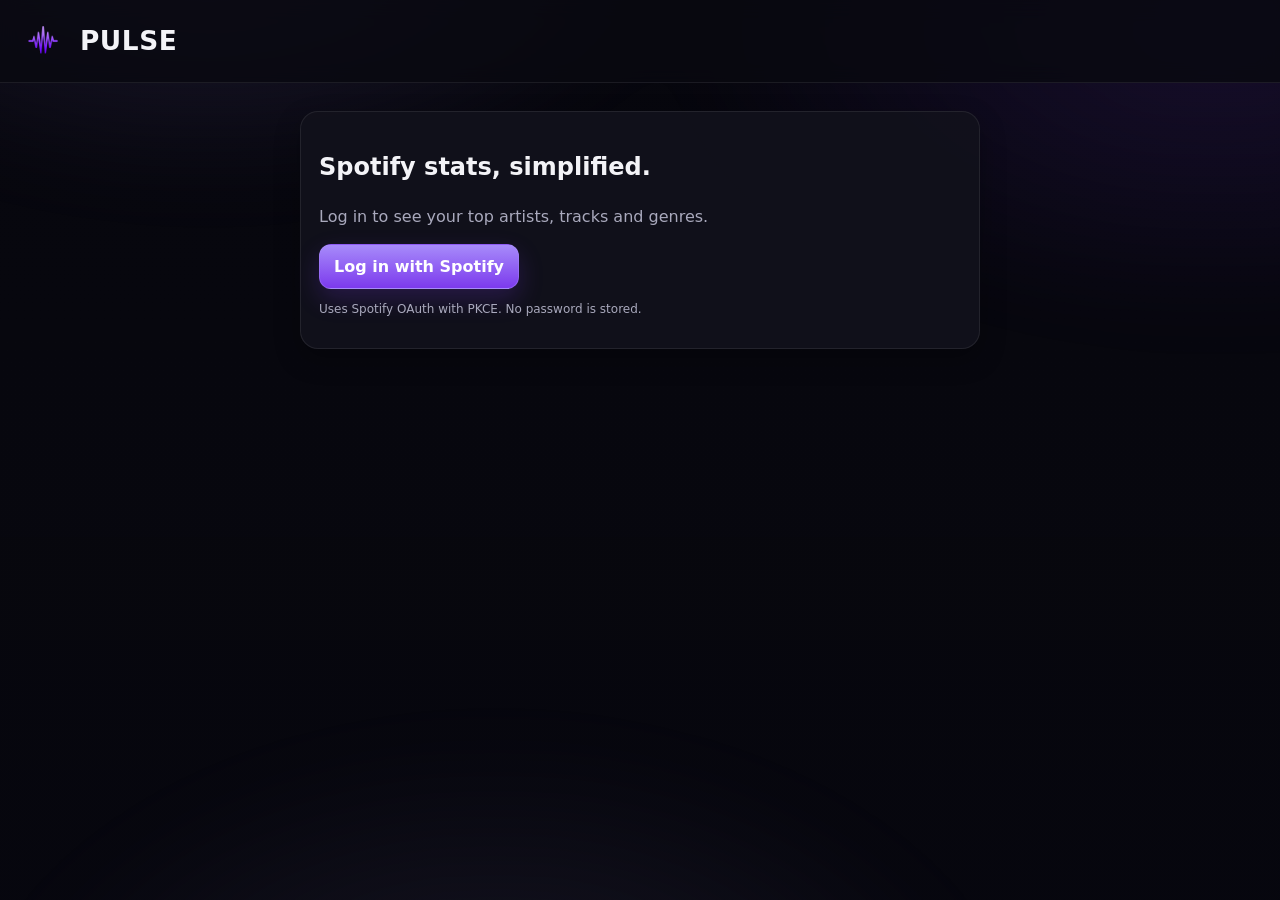
<file: index.html>
<!doctype html>
<html lang="en">
<head>
  <meta charset="utf-8" />
  <meta name="viewport" content="width=device-width,initial-scale=1" />
  <link rel="icon" type="image/png" href="images/favicon.png">
  <title>Pulse</title>
  <link rel="stylesheet" href="style.css" />
</head>
<body>
  <header class="topbar">
    <a href="index.html" class="topbar-left topbar-home" aria-label="Go to Pulse homepage">
      <img src="images/Pulse_Logo.png" alt="Pulse logo" class="logo">
      <div class="brand">PULSE</div>
    </a>

    <div class="actions">
      <a id="settingsBtn" href="settings.html" class="btn ghost hidden">Settings</a>
      <button id="logoutBtn" class="btn ghost hidden" type="button">Log out</button>
    </div>
  </header>

  <main class="container">
    <section id="landing" class="card landing-card">
      <h1>Spotify stats, simplified.</h1>
      <p class="muted">Log in to see your top artists, tracks and genres.</p>
      <button id="loginBtn" class="btn primary" type="button">Log in with Spotify</button>
      <p class="tiny muted">Uses Spotify OAuth with PKCE. No password is stored.</p>
    </section>

    <section id="dashboard" class="hidden">
      <div class="profile card">
        <div class="profile-left">
          <img id="avatar" class="avatar" alt="Avatar" />
          <div>
            <div id="displayName" class="name">—</div>
            <div id="email" class="muted tiny">—</div>
          </div>
        </div>

        <div class="range">
          <button class="chip active" data-range="short_term" type="button">4 weeks</button>
          <button class="chip" data-range="medium_term" type="button">6 months</button>
          <button class="chip" data-range="long_term" type="button">1 year</button>
        </div>
      </div>

      <div class="grid grid-3">
        <section class="card">
          <div class="section-title">
            <h2>Top Artists</h2>
            <span id="artistsStatus" class="muted tiny"></span>
          </div>
          <div id="artists" class="items"></div>
        </section>

        <section class="card">
          <div class="section-title">
            <h2>Top Tracks</h2>
            <span id="tracksStatus" class="muted tiny"></span>
          </div>
          <div id="tracks" class="items"></div>

          <div class="section-actions">
            <button id="createPlaylistBtn" class="btn primary btn-full" type="button">
              Create playlist
            </button>
            <div id="playlistStatus" class="tiny muted"></div>
          </div>
        </section>

        <section class="card">
          <div class="section-title">
            <h2>Top Genres</h2>
            <span id="genresStatus" class="muted tiny"></span>
          </div>
          <div id="genres" class="items"></div>
        </section>
      </div>

      <section id="errorBox" class="card error hidden"></section>
    </section>
  </main>

  <script type="module" src="./app.js"></script>
</body>
</html>
</file>
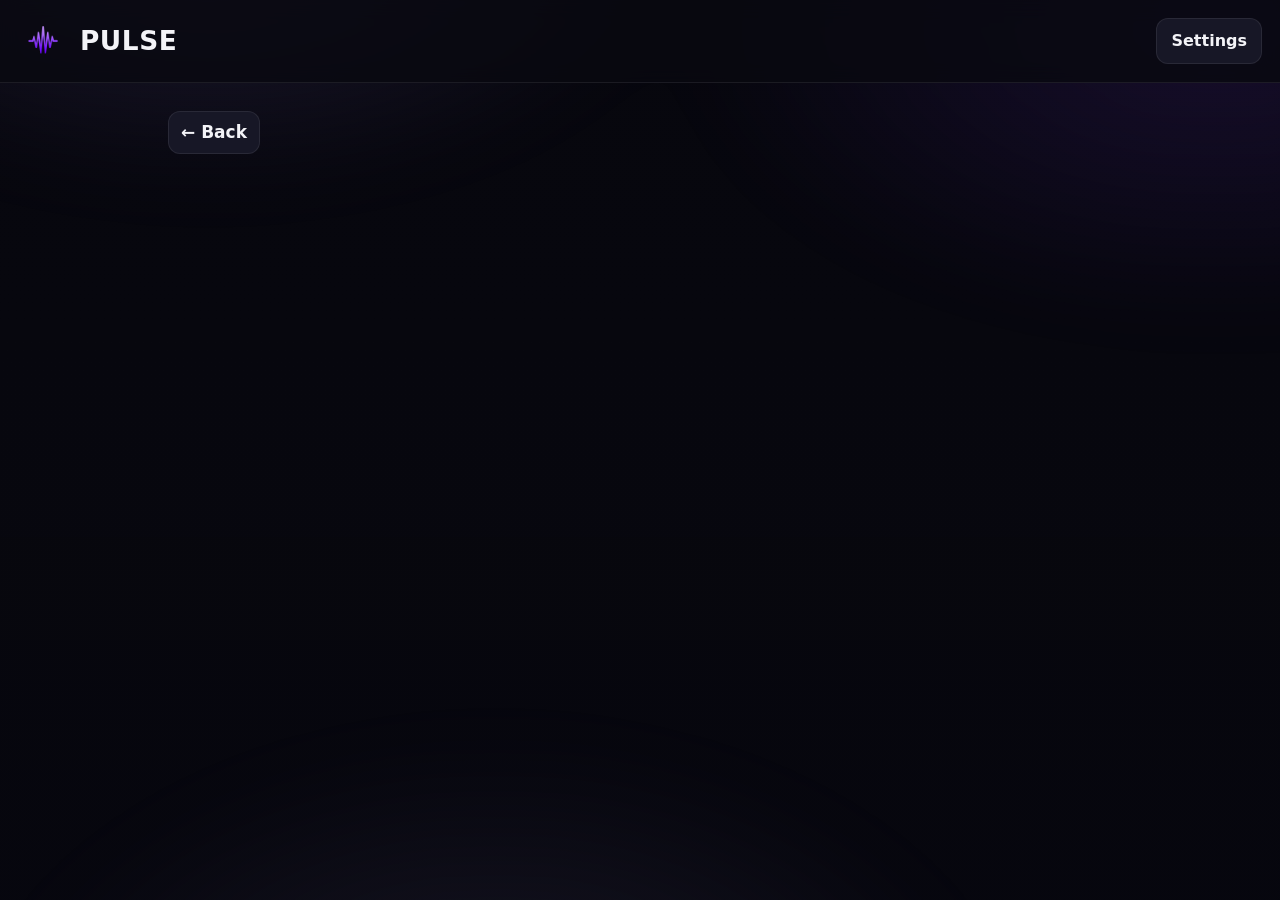
<file: details.html>
<!doctype html>
<html lang="en">
<head>
  <meta charset="utf-8" />
  <meta name="viewport" content="width=device-width,initial-scale=1" />
  <link rel="icon" type="image/png" href="images/favicon.png">
  <title>Pulse - Details</title>
  <link rel="stylesheet" href="style.css" />
</head>
<body>
  <header class="topbar">
    <a href="index.html" class="topbar-left topbar-home" aria-label="Go to Pulse homepage">
      <img src="images/Pulse_Logo.png" alt="Pulse logo" class="logo">
      <div class="brand">PULSE</div>
    </a>

    <div class="actions">
      <a href="settings.html" class="btn ghost">Settings</a>
      <button id="logoutBtn" class="btn ghost hidden" type="button">Log out</button>
    </div>
  </header>

  <main class="container details-page">
    <button id="backBtn" class="back-link" type="button">← Back</button>

    <section id="detailsCard" class="card hidden">
      <div class="details-hero">
        <img id="heroImg" class="details-img" alt="" />

        <div class="details-head">
          <div id="heroType" class="muted tiny">—</div>
          <h1 id="heroTitle" class="details-title">—</h1>
          <div id="heroSub" class="muted">—</div>

          <div id="heroStats" class="details-stats"></div>

          <div class="details-actions">
            <a id="openSpotify" class="btn primary spotify-link" href="#" target="_blank" rel="noopener">
              Open in Spotify
            </a>
          </div>

          <div id="apiNote" class="muted tiny"></div>
        </div>
      </div>
    </section>

    <section id="listCard" class="card details-list-card hidden">
      <div class="section-title">
        <h2 id="listTitle">—</h2>
        <span id="listStatus" class="muted tiny"></span>
      </div>
      <div id="listItems" class="items"></div>
    </section>

    <section id="errorBox" class="card error hidden"></section>
  </main>

  <script type="module" src="./details.js"></script>
</body>
</html>
</file>
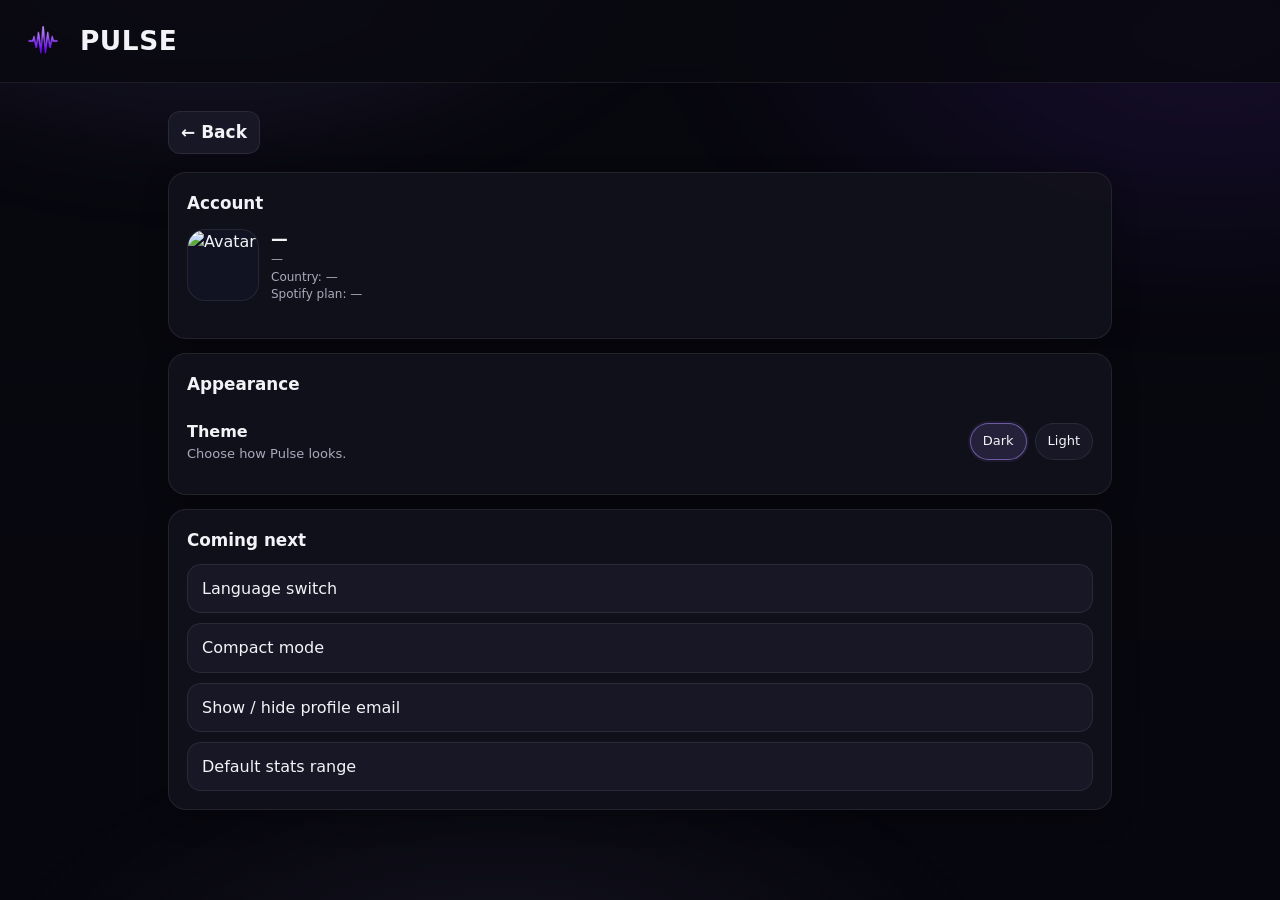
<file: settings.html>
<!doctype html>
<html lang="en">
<head>
  <meta charset="utf-8" />
  <meta name="viewport" content="width=device-width,initial-scale=1" />
  <link rel="icon" type="image/png" href="images/favicon.png">
  <title>Pulse - Settings</title>
  <link rel="stylesheet" href="style.css" />
</head>
<body>
  <header class="topbar">
    <a href="index.html" class="topbar-left topbar-home" aria-label="Go to Pulse homepage">
      <img src="images/Pulse_Logo.png" alt="Pulse logo" class="logo">
      <div class="brand">PULSE</div>
    </a>

    <div class="actions">
      <button id="logoutBtn" class="btn ghost hidden" type="button">Log out</button>
    </div>
  </header>

  <main class="container settings-page">
    <button id="backBtn" class="back-link" type="button">← Back</button>

    <section class="card">
      <div class="section-title">
        <h2>Account</h2>
      </div>

      <div class="profile settings-profile">
        <div class="profile-left">
          <img id="avatar" class="avatar avatar-lg" alt="Avatar" />
          <div>
            <div id="displayName" class="name">—</div>
            <div id="email" class="muted tiny">—</div>
            <div id="country" class="muted tiny">Country: —</div>
            <div id="plan" class="muted tiny">Spotify plan: —</div>
          </div>
        </div>
      </div>
    </section>

    <section class="card settings-card">
      <div class="section-title">
        <h2>Appearance</h2>
      </div>

      <div class="settings-group">
        <div class="setting-row">
          <div>
            <div class="setting-title">Theme</div>
            <div class="setting-sub">Choose how Pulse looks.</div>
          </div>

          <div class="theme-switch">
            <button id="themeDarkBtn" class="chip active" type="button">Dark</button>
            <button id="themeLightBtn" class="chip" type="button">Light</button>
          </div>
        </div>
      </div>
    </section>

    <section class="card settings-card">
      <div class="section-title">
        <h2>Coming next</h2>
      </div>

      <div class="settings-list">
        <div class="settings-note">Language switch</div>
        <div class="settings-note">Compact mode</div>
        <div class="settings-note">Show / hide profile email</div>
        <div class="settings-note">Default stats range</div>
      </div>
    </section>

    <section id="errorBox" class="card error hidden"></section>
  </main>

  <script type="module" src="./settings.js"></script>
</body>
</html>
</file>
<file: style.css>
:root{
  --bg:#090910;
  --bg-soft:#111322;
  --card:#12121c;
  --card-2:rgba(18,18,28,.92);
  --text:#f3f3f7;
  --muted:#a9a9bd;
  --border:rgba(255,255,255,.08);

  --primary:#a78bfa;
  --primary2:#7c3aed;
  --primary3:#6d28d9;
  --primary-ink:#ffffff;

  --surface:#171726;
  --surface-hover:#23233a;

  --success:#22c55e;
  --danger:#ef4444;

  --shadow:0 10px 26px rgba(0,0,0,.28);
}

body.light-theme{
  --bg:#f4f5fb;
  --bg-soft:#ffffff;
  --card:#ffffff;
  --card-2:rgba(255,255,255,.92);
  --text:#171821;
  --muted:#61667a;
  --border:rgba(20,24,40,.10);

  --primary:#9b6bff;
  --primary2:#7c3aed;
  --primary3:#6d28d9;
  --primary-ink:#ffffff;

  --surface:#ffffff;
  --surface-hover:#f1effa;

  --success:#15803d;
  --danger:#b91c1c;

  --shadow:0 10px 26px rgba(21,27,44,.08);
}

*{
  box-sizing:border-box;
}

html,
body{
  min-height:100%;
}

body{
  margin:0;
  font-family:ui-sans-serif, system-ui, -apple-system, Segoe UI, Roboto, Arial, sans-serif;
  background:var(--bg);
  color:var(--text);
  overflow-x:hidden;
  line-height:1.45;
}

body::before{
  content:"";
  position:fixed;
  inset:-80px;
  z-index:-2;
  background:
    radial-gradient(900px 500px at 20% 0%, rgba(167,139,250,.16), transparent 55%),
    radial-gradient(900px 500px at 90% 10%, rgba(124,58,237,.14), transparent 60%),
    radial-gradient(900px 600px at 40% 110%, rgba(196,181,253,.10), transparent 60%);
  filter:blur(38px);
  pointer-events:none;
}

body.light-theme::before{
  background:
    radial-gradient(900px 500px at 20% 0%, rgba(139,92,246,.10), transparent 55%),
    radial-gradient(900px 500px at 90% 10%, rgba(124,58,237,.08), transparent 60%),
    radial-gradient(900px 600px at 40% 110%, rgba(167,139,250,.08), transparent 60%);
}

body::after{
  content:"";
  position:fixed;
  inset:0;
  z-index:-3;
  background:linear-gradient(180deg, rgba(7,7,14,.82), rgba(7,7,14,.92));
}

body.light-theme::after{
  background:linear-gradient(180deg, rgba(250,250,255,.86), rgba(244,245,251,.96));
}

img{
  display:block;
  max-width:100%;
}

button,
input,
select,
textarea{
  font:inherit;
}

a,
a:visited,
a:hover,
a:active{
  color:inherit;
  text-decoration:none;
}

.hidden{
  display:none !important;
}

.container{
  width:min(100%, 1320px);
  margin:28px auto;
  padding:0 18px 40px;
}

.topbar{
  display:flex;
  align-items:center;
  justify-content:space-between;
  gap:16px;
  padding:16px 18px;
  position:sticky;
  top:0;
  z-index:30;
  background:color-mix(in srgb, var(--bg) 82%, transparent);
  backdrop-filter:blur(10px);
  border-bottom:1px solid var(--border);
}

.topbar-left{
  display:flex;
  align-items:center;
  gap:12px;
}

.topbar-home{
  cursor:pointer;
  transition:opacity .18s ease, transform .18s ease;
}

.topbar-home:hover{
  opacity:.92;
}

.topbar-home:active{
  transform:translateY(1px);
}

.actions{
  display:flex;
  align-items:center;
  gap:10px;
}

.logo{
  height:50px;
  width:auto;
}

.brand{
  color:var(--text);
  font-size:1.65rem;
  font-weight:800;
  letter-spacing:.02em;
}

.card{
  background:var(--card-2);
  border:1px solid var(--border);
  border-radius:18px;
  padding:18px;
  box-shadow:var(--shadow);
  color:var(--text);
}

.landing-card{
  max-width:680px;
  margin-inline:auto;
}

.btn{
  appearance:none;
  border:1px solid var(--border);
  background:var(--surface);
  color:var(--text);
  padding:10px 14px;
  border-radius:12px;
  cursor:pointer;
  transition:
    border-color .18s ease,
    background .18s ease,
    color .18s ease,
    transform .18s ease,
    opacity .18s ease,
    box-shadow .18s ease;
}

.btn:hover{
  border-color:rgba(167,139,250,.45);
  background:var(--surface-hover);
}

.btn:active{
  transform:translateY(1px);
}

.btn:disabled{
  opacity:.6;
  cursor:not-allowed;
}

.btn.primary{
  background:linear-gradient(180deg, var(--primary), var(--primary2));
  border-color:rgba(167,139,250,.4);
  color:var(--primary-ink);
  font-weight:800;
  box-shadow:0 10px 24px rgba(124,58,237,.22);
}

.btn.primary:hover{
  border-color:rgba(167,139,250,.58);
  filter:brightness(1.02);
}

.btn.ghost{
  background:var(--surface);
  color:var(--text);
  font-weight:700;
}

.btn-full{
  width:100%;
  display:flex;
  justify-content:center;
}

.profile{
  display:flex;
  align-items:center;
  justify-content:space-between;
  gap:16px;
  margin-bottom:16px;
}

.profile-left{
  display:flex;
  align-items:center;
  gap:12px;
  min-width:0;
}

.avatar{
  width:52px;
  height:52px;
  border-radius:14px;
  object-fit:cover;
  border:1px solid var(--border);
  background:var(--bg-soft);
  flex:0 0 52px;
}

.avatar-lg{
  width:72px;
  height:72px;
  border-radius:18px;
  flex-basis:72px;
}

.name{
  color:var(--text);
  font-weight:800;
  font-size:1.05rem;
  white-space:nowrap;
  overflow:hidden;
  text-overflow:ellipsis;
}

.range{
  display:flex;
  gap:8px;
  flex-wrap:wrap;
}

.chip{
  appearance:none;
  border:1px solid var(--border);
  background:var(--surface);
  color:var(--text);
  padding:8px 12px;
  border-radius:999px;
  font-size:13px;
  cursor:pointer;
  transition:border-color .18s ease, background .18s ease, color .18s ease, box-shadow .18s ease;
}

.chip:hover{
  border-color:rgba(167,139,250,.45);
  background:var(--surface-hover);
}

.chip.active{
  border-color:rgba(167,139,250,.55);
  background:rgba(167,139,250,.14);
  color:var(--text);
  box-shadow:0 0 0 2px rgba(167,139,250,.08);
}

.grid{
  display:grid;
  grid-template-columns:1fr;
  gap:16px;
}

.grid-3{
  grid-template-columns:1fr;
}

@media (min-width:960px){
  .grid-3{
    grid-template-columns:repeat(3, minmax(0, 1fr));
  }
}

.section-title{
  display:flex;
  align-items:center;
  justify-content:space-between;
  gap:12px;
  margin-bottom:12px;
}

.section-title h2{
  margin:0;
  color:var(--text);
  font-size:1.05rem;
  font-weight:800;
}

.section-actions{
  display:flex;
  flex-direction:column;
  align-items:stretch;
  gap:8px;
  margin-top:14px;
  padding-top:14px;
  border-top:1px solid var(--border);
}

#playlistStatus{
  text-align:center;
}

.items{
  display:flex;
  flex-direction:column;
  gap:10px;
}

.item{
  display:flex;
  align-items:center;
  gap:12px;
  width:100%;
  padding:10px 12px;
  border:1px solid var(--border);
  border-radius:14px;
  background:var(--surface);
  color:var(--text);
  transition:border-color .18s ease, background .18s ease, transform .18s ease;
}

.item:hover{
  background:var(--surface-hover);
}

.rank{
  width:36px;
  flex:0 0 36px;
  color:var(--muted);
  font-weight:800;
  text-align:right;
}

.item img{
  width:44px;
  height:44px;
  border-radius:12px;
  object-fit:cover;
  border:1px solid var(--border);
  background:var(--bg-soft);
  flex:0 0 44px;
}

.item .meta{
  display:flex;
  flex-direction:column;
  min-width:0;
  width:100%;
}

.item .title{
  color:var(--text);
  font-weight:700;
  font-size:1rem;
  white-space:nowrap;
  overflow:hidden;
  text-overflow:ellipsis;
}

.item .sub{
  color:var(--muted);
  font-size:12px;
  white-space:nowrap;
  overflow:hidden;
  text-overflow:ellipsis;
}

.item-text-only{
  padding-left:12px;
}

.item-text-only .meta{
  width:100%;
}

.item.clickable{
  cursor:pointer;
}

.item.clickable:hover{
  border-color:rgba(167,139,250,.35);
  transform:translateY(-1px);
}

.details-page,
.settings-page{
  max-width:980px;
}

.back-link{
  display:inline-flex;
  align-items:center;
  gap:8px;
  margin:0 0 18px;
  padding:8px 12px;
  border:1px solid var(--border);
  border-radius:12px;
  background:var(--surface);
  color:var(--text);
  font-size:17px;
  font-weight:700;
  cursor:pointer;
  transition:border-color .18s ease, background .18s ease, color .18s ease;
}

.back-link:hover{
  border-color:rgba(167,139,250,.45);
  background:var(--surface-hover);
}

.details-hero{
  display:flex;
  gap:18px;
  align-items:flex-start;
}

.details-img{
  width:110px;
  height:110px;
  border-radius:18px;
  object-fit:cover;
  border:1px solid var(--border);
  background:var(--bg-soft);
  flex:0 0 110px;
}

.details-head{
  min-width:0;
  flex:1;
}

.details-title{
  margin:6px 0;
  color:var(--text);
  font-size:2rem;
  line-height:1.15;
  font-weight:800;
}

.details-stats{
  display:flex;
  gap:10px;
  flex-wrap:wrap;
  margin-top:10px;
}

.stat{
  display:flex;
  align-items:center;
  gap:8px;
  padding:8px 10px;
  border:1px solid var(--border);
  border-radius:999px;
  background:var(--surface);
}

.stat-k{
  color:var(--muted);
  font-size:12px;
}

.stat-v{
  color:var(--text);
  font-size:13px;
  font-weight:800;
}

.details-actions{
  margin-top:22px;
}

.spotify-link{
  display:inline-flex;
  align-items:center;
  justify-content:center;
}

.details-list-card{
  margin-top:14px;
}

.settings-card{
  margin-top:14px;
}

.settings-group{
  display:flex;
  flex-direction:column;
  gap:14px;
}

.setting-row{
  display:flex;
  align-items:center;
  justify-content:space-between;
  gap:16px;
  padding:12px 0;
}

.setting-title{
  color:var(--text);
  font-weight:700;
}

.setting-sub{
  color:var(--muted);
  font-size:13px;
  margin-top:2px;
}

.theme-switch{
  display:flex;
  gap:8px;
  flex-wrap:wrap;
}

.settings-list{
  display:flex;
  flex-direction:column;
  gap:10px;
}

.settings-note{
  padding:12px 14px;
  border:1px solid var(--border);
  border-radius:14px;
  background:var(--surface);
  color:var(--text);
}

.error{
  margin-top:14px;
  border-color:rgba(239,68,68,.45);
  background:rgba(127,19,28,.22);
  color:#ffd7d9;
}

body.light-theme .error{
  background:rgba(255,237,239,.96);
  color:#8b1e2a;
}

.muted{
  color:var(--muted);
}

.tiny{
  font-size:12px;
}

.success{
  color:var(--success);
}

.error-text{
  color:var(--danger);
}

#artistsStatus,
#tracksStatus,
#genresStatus,
#listStatus,
#apiNote{
  color:var(--muted);
}

@media (max-width:640px){
  .container{
    padding:0 14px 32px;
  }

  .topbar{
    padding:14px;
  }

  .logo{
    height:42px;
  }

  .brand{
    font-size:1.35rem;
  }

  .actions{
    gap:8px;
  }

  .profile{
    flex-direction:column;
    align-items:flex-start;
  }

  .details-hero{
    flex-direction:column;
  }

  .details-img{
    width:88px;
    height:88px;
    border-radius:16px;
    flex-basis:88px;
  }

  .details-title{
    font-size:1.6rem;
  }

  .setting-row{
    flex-direction:column;
    align-items:flex-start;
  }

  .rank{
    width:28px;
    flex-basis:28px;
  }
}
</file>
